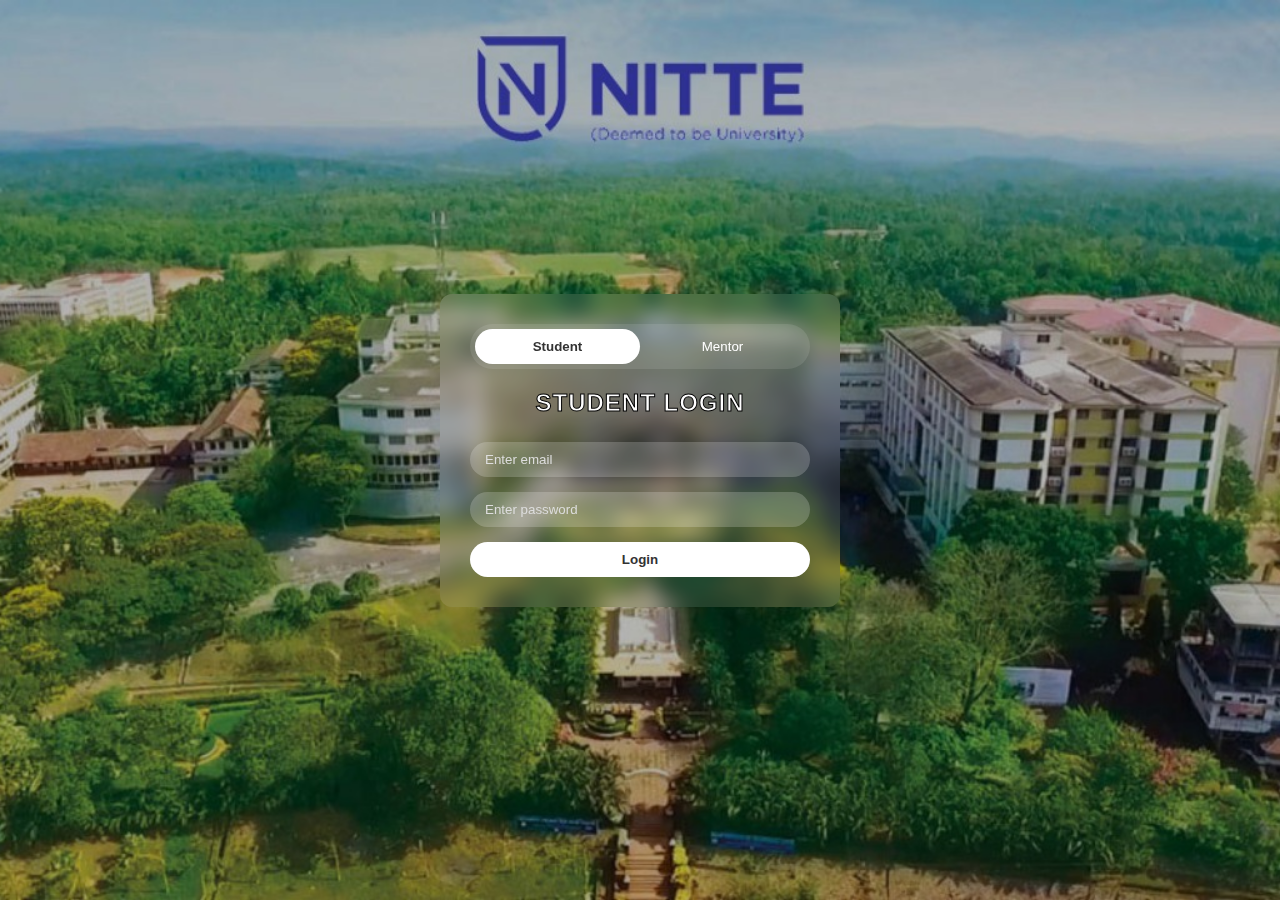
<file: index.html>
<!DOCTYPE html>
<html lang="en">
<head>
  <meta charset="UTF-8" />
  <meta name="viewport" content="width=device-width, initial-scale=1.0"/>
  <title>Login Page</title>
  <link rel="stylesheet" href="common/login/login.css" />
</head>
<body>
  <div class="wrapper">
    <div class="toggle-tabs">
      <button id="showStudent" class="tab-btn active">Student</button>
      <button id="showMentor" class="tab-btn">Mentor</button>
    </div>

    <div id="studentForm" class="form-section active">
      <h2>Student Login</h2>
      <form action="common/login.php" method="POST">
       <input type="hidden" name="student_login" value="1" />
        <input type="email" name="email" placeholder="Enter email" required />
        <input type="password" name="password" placeholder="Enter password" required />
        <button type="submit">Login</button>
      </form>
    </div>

    <div id="mentorForm" class="form-section">
      <h2>Mentor Login</h2>
      <form action="common/login.php" method="POST">
      <input type="hidden" name="mentor_login" value="1" />
        <input type="email" name="email" placeholder="Enter email" required />
        <input type="password" name="password" placeholder="Enter password" required />
        <button type="submit">Login</button>
      </form>
    </div>
  </div>


  <script src="common/login/login.js"></script>
</body>
</html>
</file>
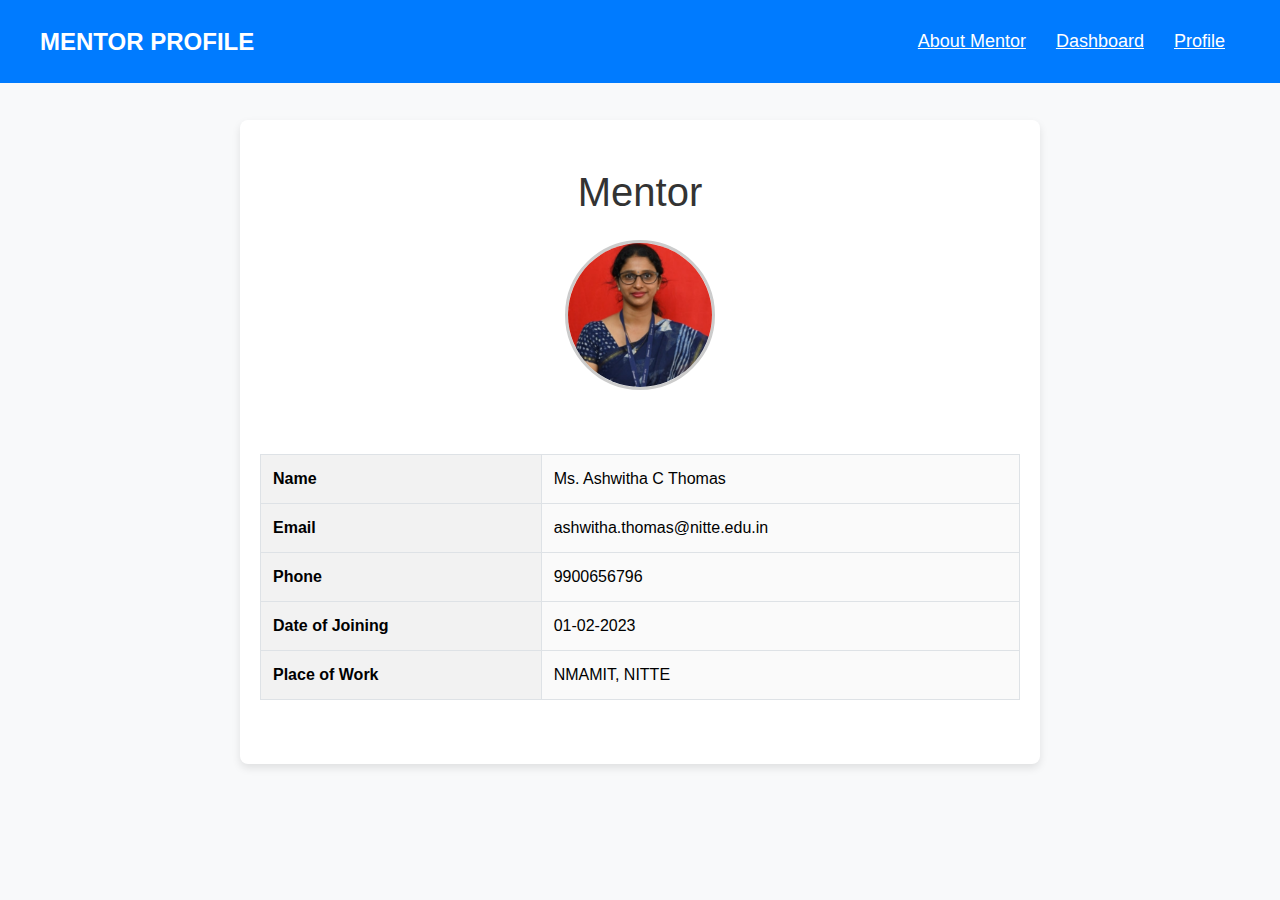
<file: project/mentor/mentor-profile.html>
<!DOCTYPE html>
<html lang="en">
<head>
  <meta charset="UTF-8" />
  <meta name="viewport" content="width=device-width, initial-scale=1.0"/>
  <title>Mentor Profile & Student Carousel</title>

  <!-- Bootstrap CSS -->
  <link href="https://cdn.jsdelivr.net/npm/bootstrap@5.3.3/dist/css/bootstrap.min.css" rel="stylesheet" />

  <!-- Custom CSS -->
  <link rel="stylesheet" href="mentor-profile.css" />
     <!-- HEADER SECTION -->
     <header class="header">
      <span class="pagetitle">
          MENTOR PROFILE
      </span>
      <i class='bx bx-menu' id="menu-icon"></i>
      <nav class="navbar" id="navbar">
          <a href="mentor.html">About Mentor</a>
          <a href="mentees-dashboard.php">Dashboard</a>
          <a href="mentor-profile.html">Profile</a>
      </nav>
  </header>    
  
</head>
<body class="bg-light">

  <!-- Mentor Profile Section -->
  <section class="profile-section container py-5">
    <h1 class="text-center mb-4">Mentor</h1>
    <div class="profile-container d-flex flex-column align-items-center">
      <div class="profile-pic mb-4">
        <img src="./file/mentor.png" alt="Mentor Profile Picture" class="profile-image" id="mentor-image">
      </div>

      <table id="mentor-info" class="table table-bordered w-100 w-md-75">
        <tr><th>Name</th><td id="mentor-name">Ms. Ashwitha C Thomas</td></tr>
        <tr><th>Email</th><td id="mentor-email">ashwitha.thomas@nitte.edu.in</td></tr>
        <tr><th>Phone</th><td id="mentor-phone">9900656796</td></tr>
        <tr><th>Date of Joining</th><td id="mentor-place">01-02-2023</td></tr>
        <tr><th>Place of Work</th><td id="mentor-place">NMAMIT, NITTE</td></tr>
      </table>
    </div>
  </section>

 
  <!-- Bootstrap JS -->
  <script src="https://cdn.jsdelivr.net/npm/bootstrap@5.3.3/dist/js/bootstrap.bundle.min.js"></script>

  <!-- Mentor JS -->
  <script src="mentor-profile.js"></script>

</body>
</html>
</file>
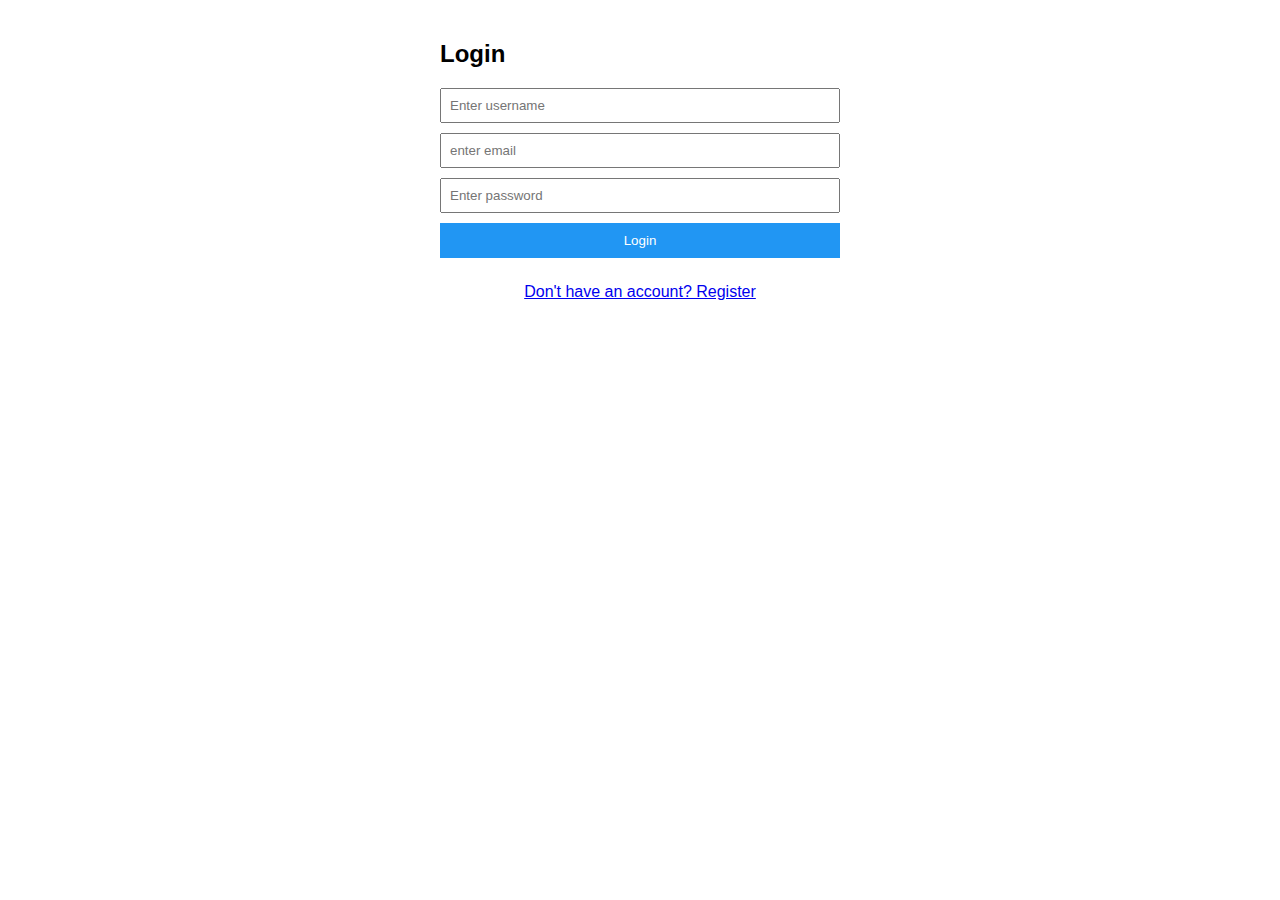
<file: student/student/login.html>
<!DOCTYPE html>
<html lang="en">
<head>
  <meta charset="UTF-8" />
  <meta name="viewport" content="width=device-width, initial-scale=1.0"/>
  
  <title>Login</title>
  <style>
    body { font-family: Arial; max-width: 400px; margin: 40px auto; }
    form { display: flex; flex-direction: column; gap: 10px; }
    input { padding: 8px; }
    button { padding: 10px; background: #2196F3; color: white; border: none; }
    a { display: block; margin-top: 15px; text-align: center; }
  </style>
</head>
<body>
  <h2>Login</h2>
  <form action="login.php" method="POST">
    <input type="text" name="username" placeholder="Enter username" required />
    <input type="email" name="email" 
placeholder = "enter email" required>
    <input type="password" name="password" placeholder="Enter password" required />
   
    <button type="submit">Login</button>
 
  <a href="register.html">Don't have an account? Register</a>
</body>
</html>
</file>
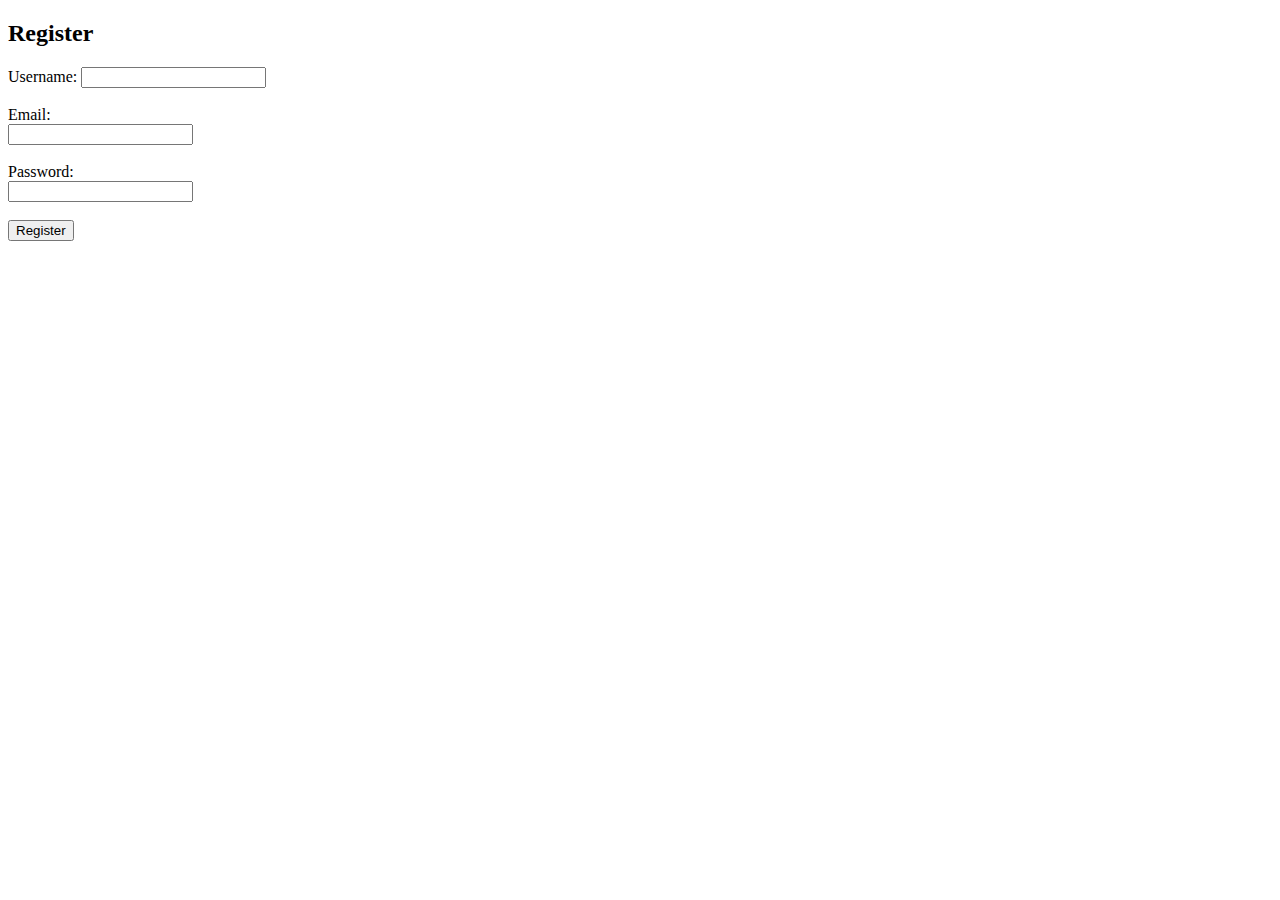
<file: student/student/register.html>
<!DOCTYPE html>
<html>
<head>
  <meta charset="UTF-8" />
  <meta name="viewport" content="width=device-width, initial-scale=1.0"/>
  <title>Register</title>
</head>
<body>
  <h2>Register</h2>
  <form method="POST" action="register.php">
    <label for="username">Username:</label>
    <input type="text" name="username" required><br><br>
    
    <label>Email:</label><br>
    <input type="email" name="email" required><br><br>

    <label>Password:</label><br>
    <input type="password" name="password" required><br><br>

    <button type="submit">Register</button>
  </form>
</body>
</html>
</file>
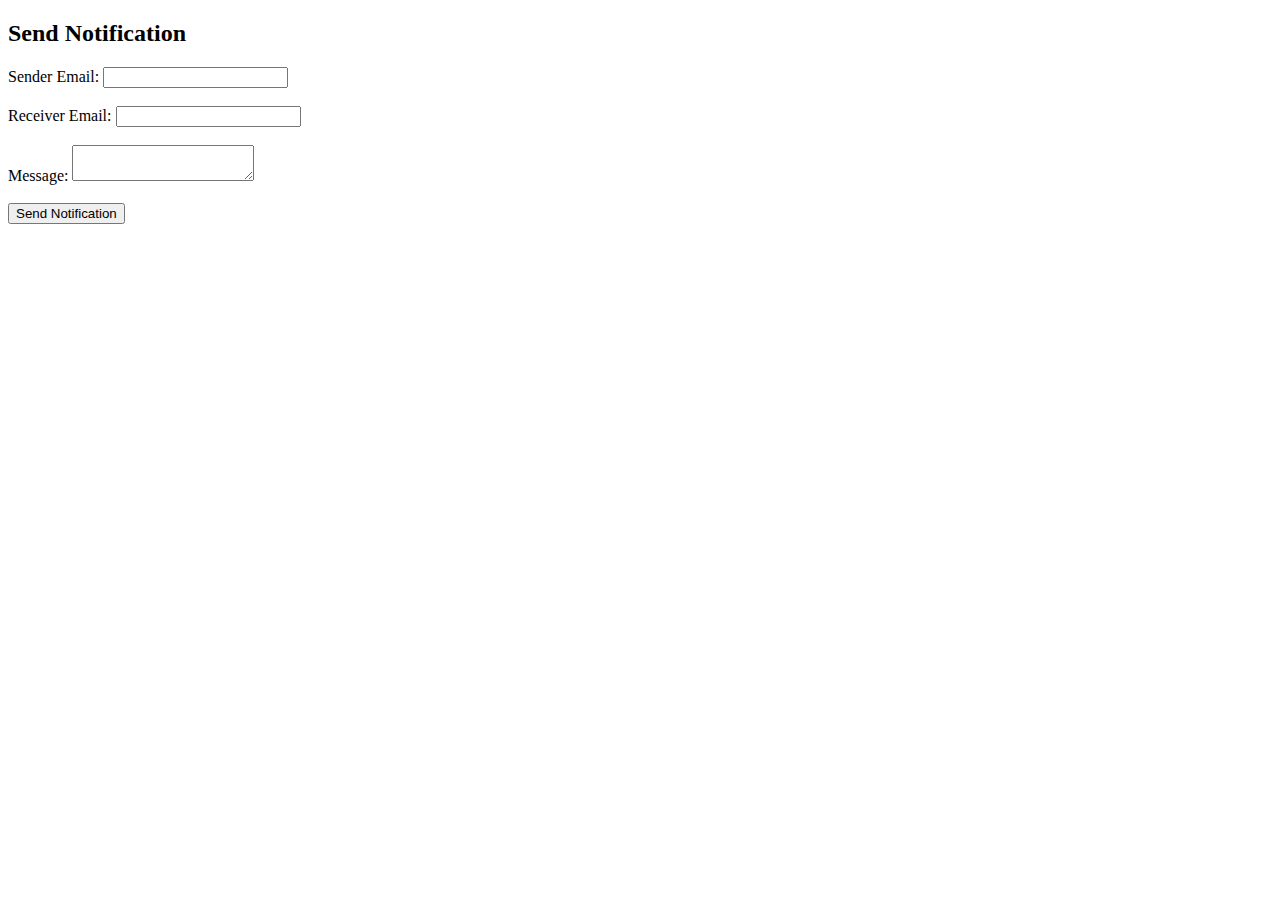
<file: student/student/send-form.html>
<!DOCTYPE html>
<html>
<head>
    <title>Send Notification</title>
</head>
<body>
    <h2>Send Notification</h2>
    <form action="send-notification.php" method="POST">
        <label>Sender Email:</label>
        <input type="email" name="sender_email" required><br><br>

        <label>Receiver Email:</label>
        <input type="email" name="receiver_email" required><br><br>

        <label>Message:</label>
        <textarea name="message" required></textarea><br><br>

        <input type="submit" value="Send Notification">
    </form>
</body>
</html>
</file>
<file: common/login/login.css>
* {
  margin: 0;
  padding: 0;
  box-sizing: border-box;
  font-family: 'Poppins', sans-serif;
}

body {
  min-height: 100vh;
  display: flex;
  justify-content: center;
  align-items: center;
  background: url("login-background.jpg") no-repeat center/cover;
}

.wrapper {
  width: 400px;
  padding: 30px;
  background-color: rgba(255, 255, 255, 0.1);
  border-radius: 12px;
  backdrop-filter: blur(10px);
  color: #fff;
}

/* Toggle Buttons */
.toggle-tabs {
  display: flex;
  justify-content: center;
  background: rgba(255, 255, 255, 0.1);
  border-radius: 40px;
  overflow: hidden;
  margin-bottom: 20px;
  padding: 5px;
}

.tab-btn {
  flex: 1;
  text-align: center;
  padding: 10px 0;
  cursor: pointer;
  color: #fff;
  font-weight: 500;
  background: none;
  border: none;
  border-radius: 40px;
  transition: all 0.3s ease;
}

.tab-btn.active {
  background: #fff;
  color: #333;
  font-weight: 600;
}

/* Forms */
.form-section {
  display: none;
}

.form-section.active {
  display: block;
}

form {
  display: flex;
  flex-direction: column;
  gap: 15px;
}

h2 {
  text-align: center;
  font-weight: 800;
  letter-spacing: 1px;
  text-transform: uppercase;
  -webkit-text-stroke: 1px black;
  margin-bottom: 25px;
}

input {
  padding: 10px 15px;
  border-radius: 30px;
  border: none;
  outline: none;
  background: rgba(255, 255, 255, 0.2);
  color: #fff;
}

input::placeholder {
  color: #ddd;
}

button[type="submit"] {
  padding: 10px;
  background: #fff;
  color: #333;
  border: none;
  border-radius: 30px;
  cursor: pointer;
  font-weight: bold;
}
</file>
<file: project/mentor/mentor-profile.css>
/* Header Section */
.header {
  position: fixed;
  top: 0;
  left: 0;
  right: 0;
  background-color: #007bff;
  padding: 20px 40px;
  display: flex;
  align-items: center;
  justify-content: space-between;
  z-index: 10;
  }
  
  .header .pagetitle {
  color: #fff;
  font-size: 24px;
  font-weight: bold;
  display: flex;
  align-items: center; /* Align the text and checkmark */
  }
  
  .check-icon {
  width: 20px; /* Adjust the size of the checkmark icon */
  height: 20px;
  margin-left: 5px; /* Tight spacing between the text and the icon */
  }
  
  /* Desktop navigation styles */
  .navbar a {
  color: #fff;
  margin: 0 15px;
  font-size: 18px;
  display: inline-block; /* Ensure the links are inline in desktop view */
  }
  
  /* Mobile navigation styles */
  .navbar {
  display: none; /* Hidden by default on mobile */
  transition: all 0.3s ease-in-out;
  }
  
  .navbar.active {
  display: flex;
  flex-direction: column;
  position: absolute;
  top: 70px;
  right: 20px;
  background: rgba(0, 123, 255, 0.8); /* Semi-transparent background */
  padding: 10px 20px;
  border-radius: 8px;
  backdrop-filter: blur(8px); /* Apply the blur effect */
  }
  
  #menu-icon {
  display: block;
  font-size: 2rem;
  cursor: pointer;
  }
  
  /* Show navbar on mobile when active */
  .navbar.active a {
  padding: 10px 0;
  color: #fff;
  text-decoration: none;
  font-size: 16px;
  }
  
  /* Desktop-specific styles */
  @media screen and (min-width: 768px) {
  .navbar {
    display: flex !important;
    flex-direction: row;
  }
  
  .navbar a {
    color: #fff;
    margin: 0 15px;
    font-size: 18px;
  }
  
  #menu-icon {
    display: none;
  }
}
  
/* Basic styling for the mentor profile page */
body {
    font-family: Arial, sans-serif;
    background-color: #f4f4f4;
    margin: 0;
    padding: 0;
  }
  
  .profile-section {
    max-width: 800px;
    margin: 120px auto;
    background-color: white;
    padding: 20px;
    border-radius: 8px;
    box-shadow: 0 4px 8px rgba(0, 0, 0, 0.1);
  }
  
  h1 {
    text-align: center;
    color: #333;
    margin-bottom: 20px;  /* Added margin for spacing */
  }
  
  .profile-container {
    display: flex;
    align-items: center;
    justify-content: flex-start;  /* Adjusted to start from the left */
    gap: 20px;
    flex-wrap: wrap; /* Ensures content wraps on smaller screens */
  }
  
  .profile-pic img {
    width: 150px;
    height: 150px;
    border-radius: 50%;
    object-fit: cover;
    border: 3px solid #ccc; /* Added a border for a more defined image */
  }
  
  #mentor-info {
    border-collapse: collapse;
    width: 100%;
    margin-top: 20px;
  }
  
  #mentor-info th, #mentor-info td {
    padding: 12px;  /* Increased padding for better readability */
    text-align: left;
    font-size: 16px; /* Set font size for better clarity */
  }
  
  #mentor-info th {
    background-color: #f2f2f2;
    font-weight: bold; /* Make headings bold */
  }
  
  #mentor-info td {
    background-color: #fafafa;
  }
  
  @media screen and (max-width: 768px) {
    /* Responsive styling for smaller screens */
    .profile-container {
      flex-direction: column;  /* Stack items vertically */
      align-items: center;     /* Center the profile picture and info */
    }
  
    .profile-pic img {
      width: 120px;
      height: 120px; /* Adjust image size for mobile */
    }
  
    #mentor-info th, #mentor-info td {
      padding: 8px; /* Less padding for smaller screens */
      font-size: 14px; /* Smaller font size for better fit */
    }
  }
</file>
